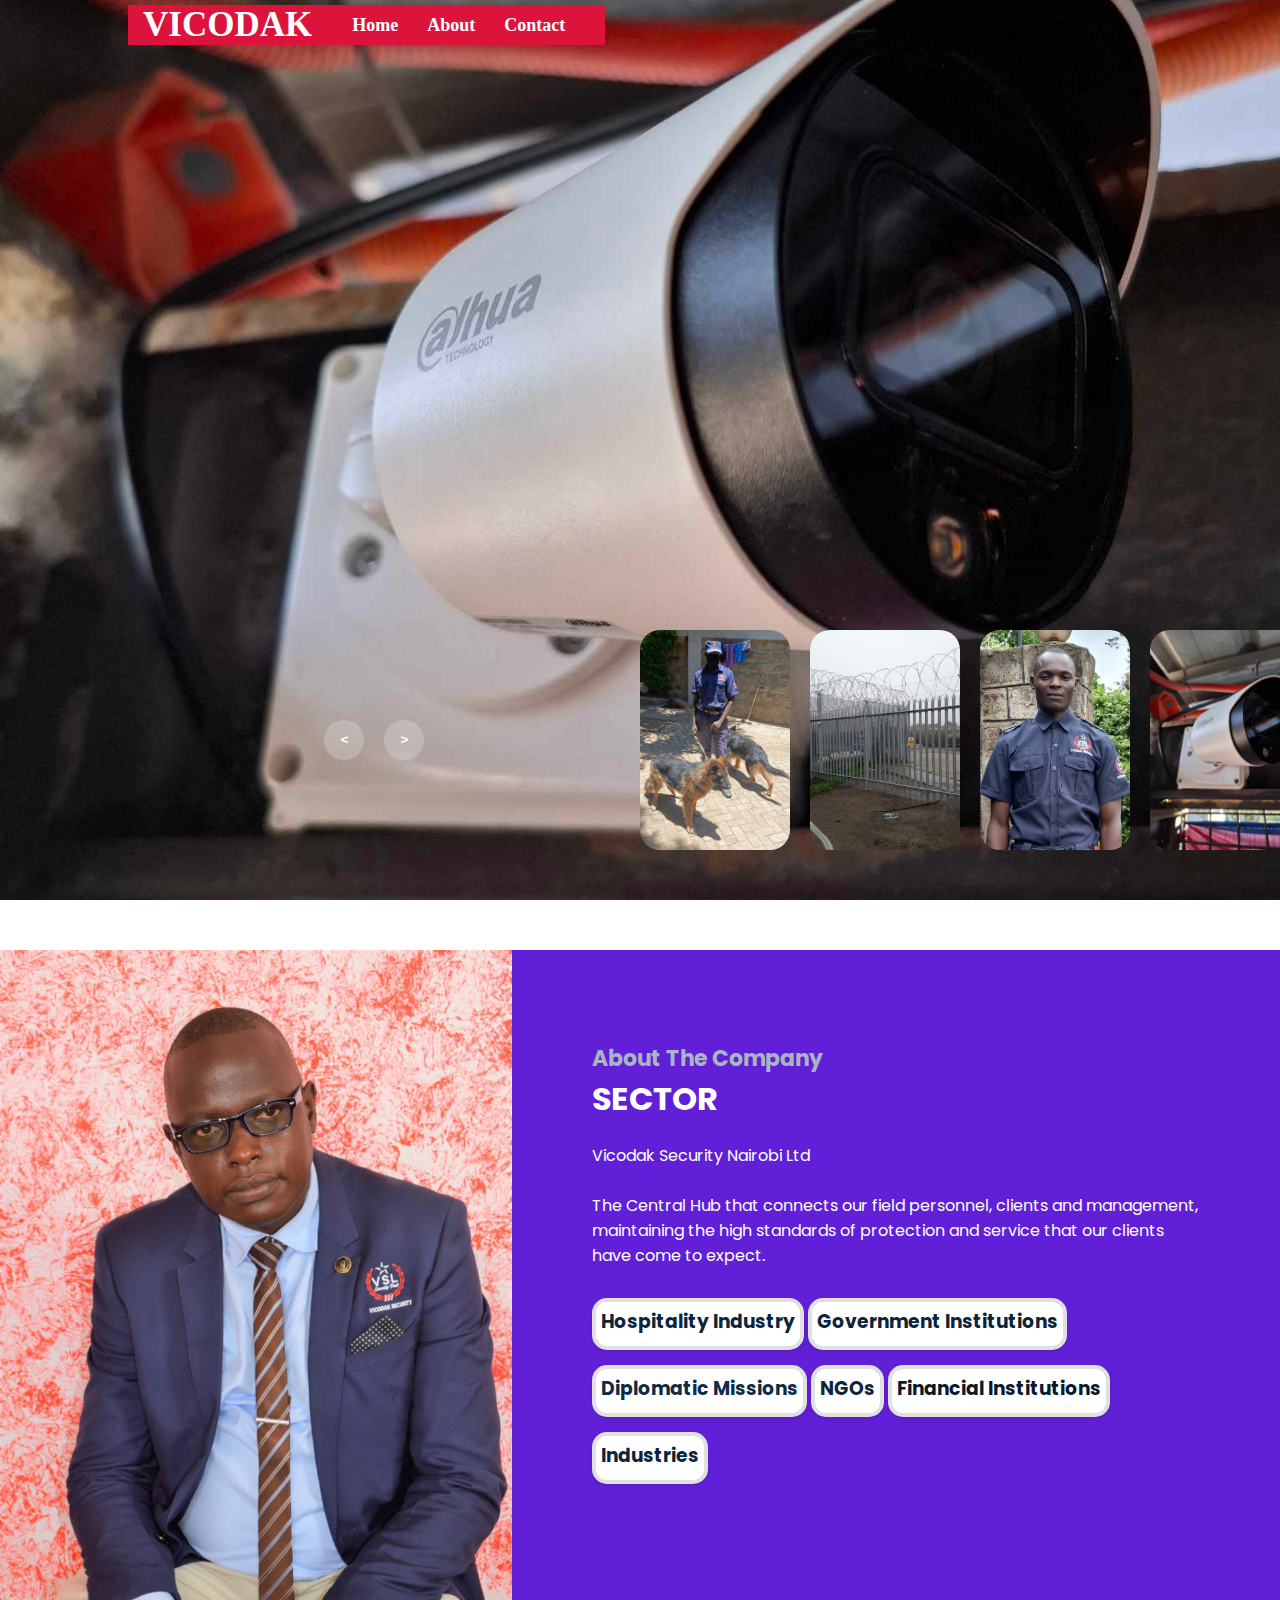
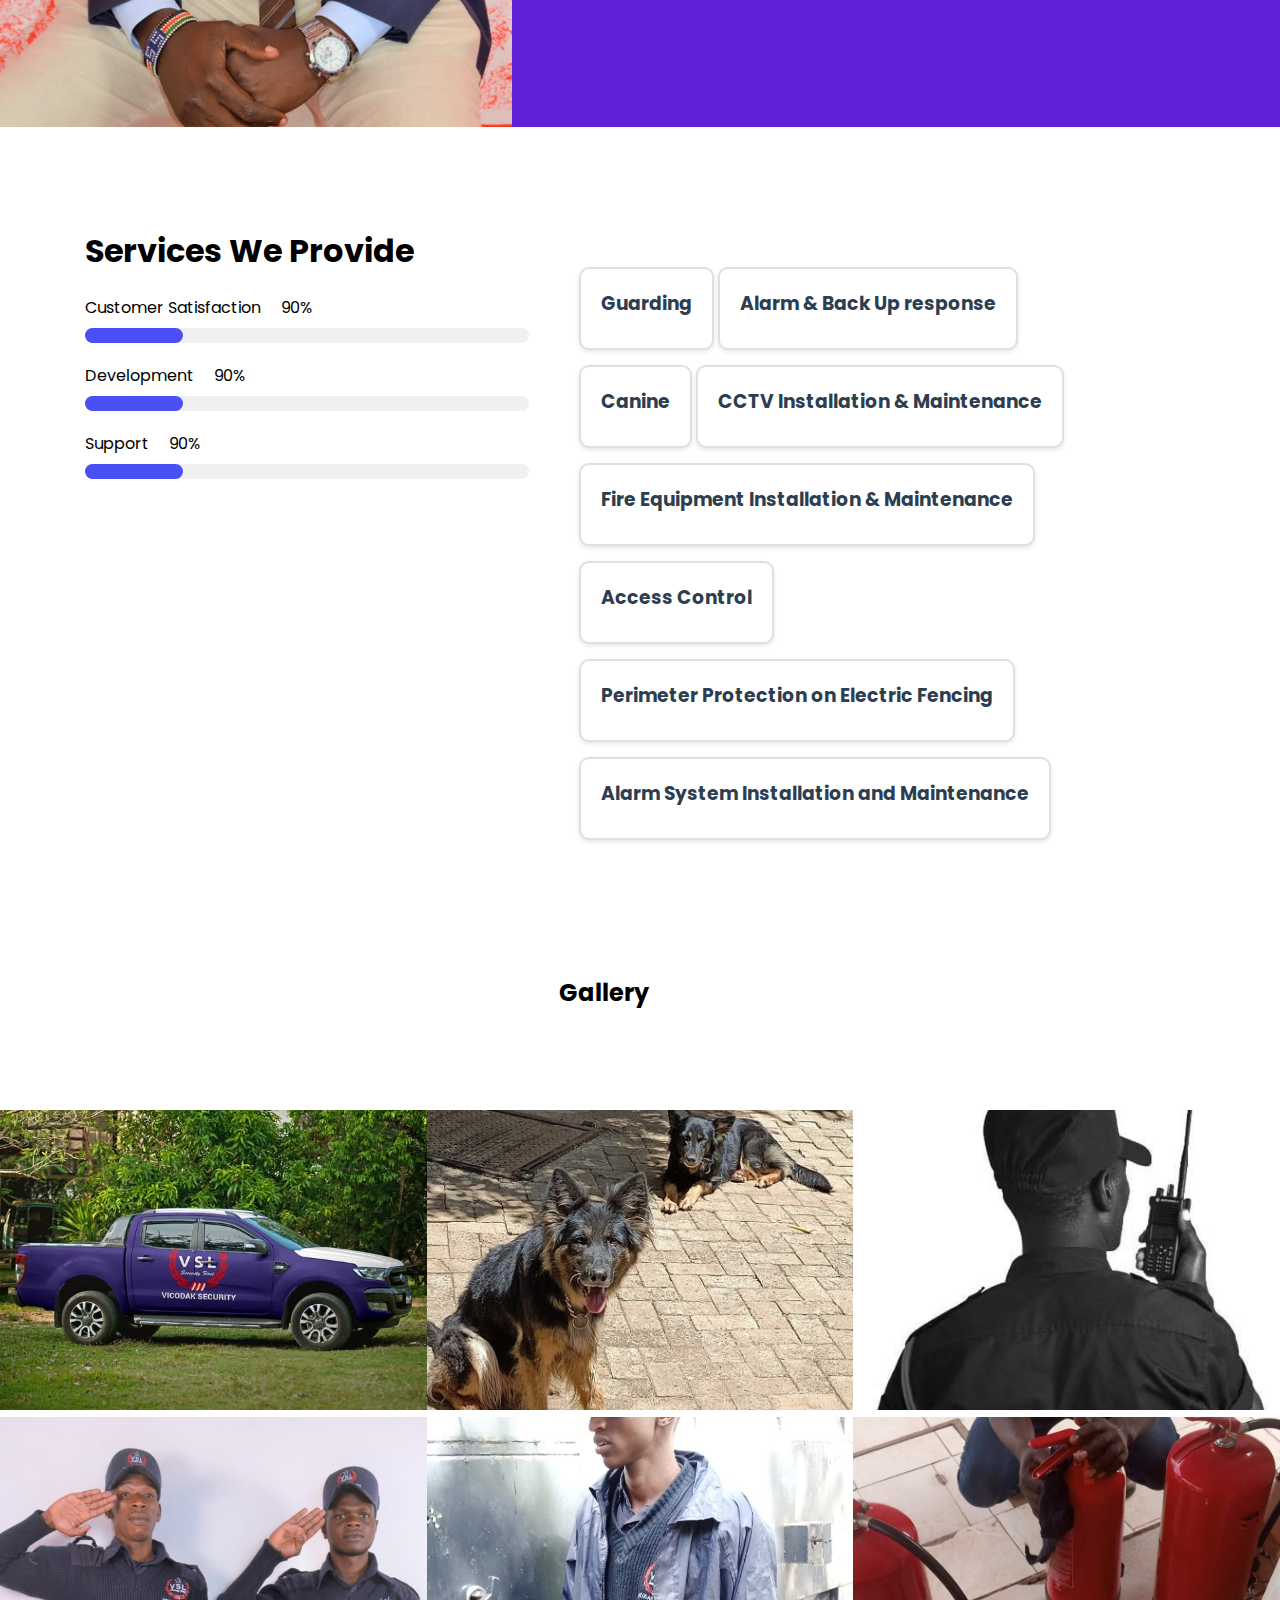
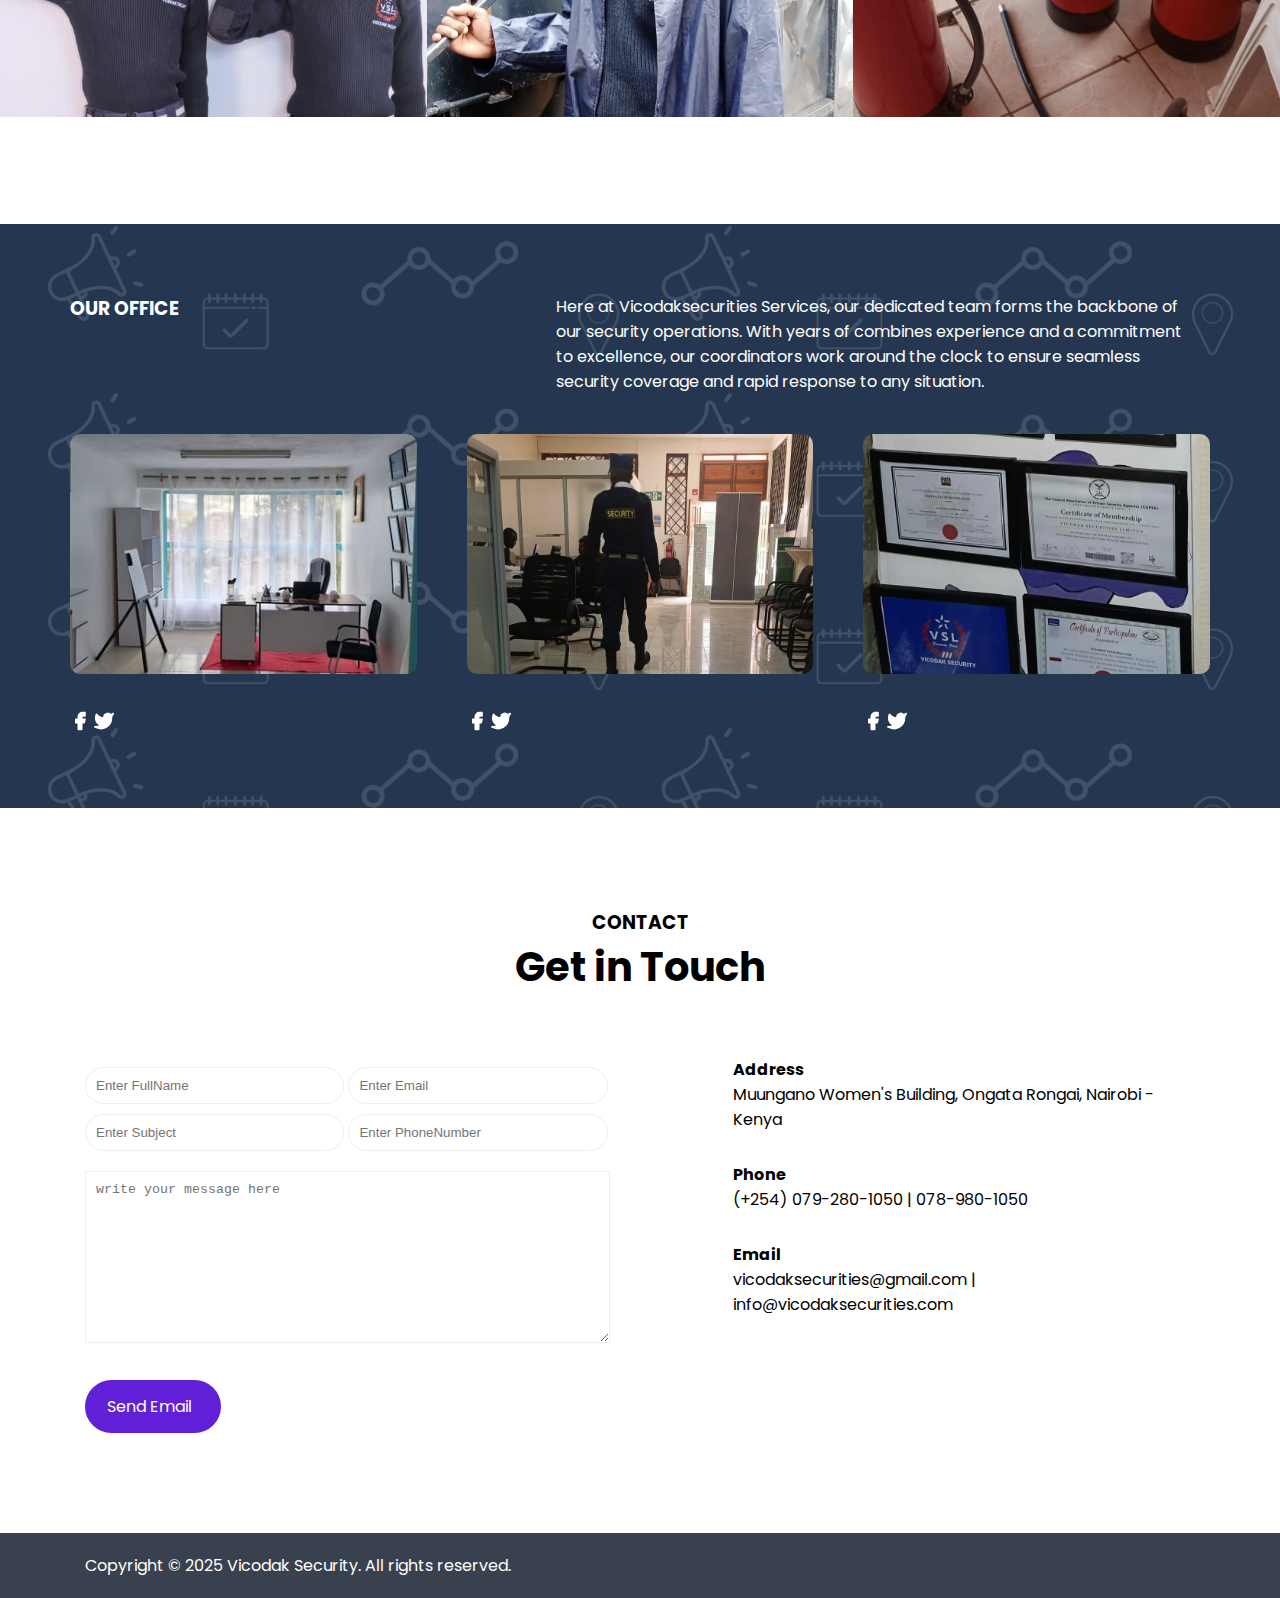
<file: index.html>
<!DOCTYPE html>
<html lang="en">
  <head>
      <head>
      <meta charset="UTF-8" />
      <meta name="viewport" content="width=device-width, initial-scale=1.0" />
      <title>Vicodak Security Agency</title>
      <link rel="stylesheet" href="https://cdn.jsdelivr.net/npm/swiper@10/swiper-bundle.min.css" />
      <link rel="stylesheet" href="./css/styles.css" />
      
  </head>
  <body>
     <header> <!--Main Navbar Area Section -->
      <nav class="navbar">
        <div class="navdiv">
          <div class="logo"><a href="#">VICODAK</a> </div>
          <ul>
            <li><a href="#">Home</a></li>
            <li><a href="about.html">About</a></li>
            <li><a href="contact.html">Contact</a></li>
          </ul>
        </div>
      </nav>
     </header>
    <!-- carousel -->
    <div class="carousel">
        <!-- list item -->
        <div class="list">
            <div class="item">
                <img src="images/cctv.jpg">
                <div class="content">
                    
                    <div class="title">VICODAK SECURITIES</div>
                    <div class="topic">CCTV</div>
                    <div class="des">
                      High-Definition Cameras : Crystal-clear footage, day and night : Remote Monitoring: Access live feeds from your smartphone, anytime, anywhere
                    </div>
                    
                </div>
            </div>
            <div class="item">
                <img src="images/gallery-6.jpg">
                <div class="content">
                    
                    <div class="title">VICODAK SECURITES</div>
                    <div class="topic">CANINE</div>
                    <div class="des">
                      Trained. Loyal. Alert. Our elite security dogs provide unmatched protection for businesses, homes, and events. With expert handlers and highly trained canines, we ensure safety with precision and reliability.
                    </div>
                    
                </div>
            </div>
            <div class="item">
                <img src="images/fencing 2.1.jpg">
                <div class="content">
                    
                    <div class="title">VICODAK SECURITIES</div>
                    <div class="topic">ALARM & RESPONSE</div>
                    <div class="des">
                      Your safety is our top priority. Whether you need security for your home, business, or special event, our professional team offers tailored security solutions to meet your needs.
                    </div>
                    
                </div>
            </div>
            <div class="item">
                <img src="images/watch-2.1.jpg">
                <div class="content">
                    
                    <div class="title">VICODAK SECURITIES</div>
                    <div class="topic">GUARDING</div>
                    <div class="des">
                      In a world where security is more critical than ever, Vicodak Security is your trusted partner in safeguarding your home, business, or assets.
                    </div>
                    
                </div>
            </div>
        </div>
        <!-- list thumnail -->
        <div class="thumbnail">
            <div class="item">
                <img src="images/cctv.jpg">
                <div class="content">
                    
                </div>
            </div>
            <div class="item">
                <img src="images/canines.jpg">
                <div class="content">
                    
                </div>
            </div>
            <div class="item">
                <img src="images/fencing 2.1.jpg">
                <div class="content">
                    
                </div>
            </div>
            <div class="item">
                <img src="images/watch-2.1.jpg">
                <div class="content">
                    
                </div>
            </div>
        </div>
        <!-- next prev -->

        <div class="arrows">
            <button id="prev"><</button>
            <button id="next">></button>
        </div>
        <!-- time running -->
        <div class="time"></div>
    </div>

    <div class="about">
      <div class="about_img"><img src="./images/about.jpg" alt="" /></div>
      <div class="about_content">
        <h4 class="title_secondary">About The Company</h4>
        <h2 class="title_primary">SECTOR</h2>
        <p class="about_p">
          Vicodak Security Nairobi Ltd  <br />
          <br />
          The Central Hub that connects our field personnel, clients and management, maintaining
          the high standards of protection and service that our clients have come to expect.
        </p>
        <ul style="list-style: none; padding: 0;"></ul>
                  <li style="background-color: #ffffff; 
                             border: 4px solid #e0e0e0; 
                             border-radius: 15px; 
                             padding: 5px; 
                             margin-bottom: 15px;
                             box-shadow: 0 2px 4px rgba(0,0,0,0.1);
                             transition: transform 0.2s;">
                      <h3 style="color: #0b253f; margin: 0 0 5px 0;">Hospitality Industry</h3>
                  </li>

                  <li style="background-color: #ffffff; 
                             border: 4px solid #e0e0e0; 
                             border-radius: 15px; 
                             padding: 5px; 
                             margin-bottom: 15px;
                             box-shadow: 0 2px 4px rgba(0,0,0,0.1);
                             transition: transform 0.2s;">
                      <h3 style="color: #0c233a; margin: 0 0 5px 0;">Government Institutions</h3>
                  </li>

                  <li style="background-color: #ffffff; 
                             border: 4px solid #e0e0e0; 
                             border-radius: 15px; 
                             padding: 5px; 
                             margin-bottom: 15px;
                             box-shadow: 0 2px 4px rgba(0,0,0,0.1);
                             transition: transform 0.2s;">
                      <h3 style="color: #0d2a46; margin: 0 0 5px 0;">Diplomatic Missions</h3>
                  </li>

                  <li style="background-color: #ffffff; 
                             border: 4px solid #e0e0e0; 
                             border-radius: 15px; 
                             padding: 5px; 
                             margin-bottom: 15px;
                             box-shadow: 0 2px 4px rgba(0,0,0,0.1);
                             transition: transform 0.2s;">
                      <h3 style="color: #0e243b; margin: 0 0 5px 0;">NGOs</h3>
                  </li>

                  <li style="background-color: #ffffff; 
                             border: 4px solid #e0e0e0; 
                             border-radius: 15px; 
                             padding: 5px; 
                             margin-bottom: 15px;
                             box-shadow: 0 2px 4px rgba(0,0,0,0.1);
                             transition: transform 0.2s;">
                      <h3 style="color: #08192b; margin: 0 0 5px 0;">Financial Institutions</h3>
                  </li>

                  <li style="background-color: #ffffff; 
                             border: 4px solid #e0e0e0; 
                             border-radius: 15px; 
                             padding: 5px; 
                             margin-bottom: 15px;
                             box-shadow: 0 2px 4px rgba(0,0,0,0.1);
                             transition: transform 0.2s;">
                      <h3 style="color: #0b233b; margin: 0 0 5px 0;">Industries</h3>
                  </li>
        </ul>          
      </div>
    </div>
    <section class="section">
      <div class="container services_container">
        <div class="services_top">
          <div class="services_bars">
            <h2 class="title_primary">Services We Provide</h2>
            <div class="services_bars_container">
              <div class="service_bar_wrapper">
                <p>Customer Satisfaction &nbsp; &nbsp; 90%</p>
                <div class="progress-bar">
                  <div class="progress"></div>
                </div>
              </div>
              <div class="service_bar_wrapper">
                <p>Development &nbsp; &nbsp; 90%</p>
                <div class="progress-bar">
                  <div class="progress"></div>
                </div>
              </div>
              <div class="service_bar_wrapper">
                <p>Support &nbsp; &nbsp; 90%</p>
                <div class="progress-bar">
                  <div class="progress"></div>
                </div>
              </div>
            </div>
          </div>
          <div class="services_text">
            <div style="max-width: 800px; margin: 20px auto; padding: 20px;">
              
              <ul style="list-style: none; padding: 0;">
                  <li style="background-color: #ffffff; 
                             border: 2px solid #e0e0e0; 
                             border-radius: 10px; 
                             padding: 20px; 
                             margin-bottom: 15px;
                             box-shadow: 0 2px 4px rgba(0,0,0,0.1);
                             transition: transform 0.2s;">
                      <h3 style="color: #2c3e50; margin: 0 0 10px 0;">Guarding</h3>
                  </li>

                  <li style="background-color: #ffffff; 
                             border: 2px solid #e0e0e0; 
                             border-radius: 10px; 
                             padding: 20px; 
                             margin-bottom: 15px;
                             box-shadow: 0 2px 4px rgba(0,0,0,0.1);
                             transition: transform 0.2s;">
                      <h3 style="color: #2c3e50; margin: 0 0 10px 0;">Alarm & Back Up response</h3>
                  </li>

                  <li style="background-color: #ffffff; 
                             border: 2px solid #e0e0e0; 
                             border-radius: 10px; 
                             padding: 20px; 
                             margin-bottom: 15px;
                             box-shadow: 0 2px 4px rgba(0,0,0,0.1);
                             transition: transform 0.2s;">
                      <h3 style="color: #2c3e50; margin: 0 0 10px 0;">Canine</h3>
                  </li>

                  <li style="background-color: #ffffff; 
                             border: 2px solid #e0e0e0; 
                             border-radius: 10px; 
                             padding: 20px; 
                             margin-bottom: 15px;
                             box-shadow: 0 2px 4px rgba(0,0,0,0.1);
                             transition: transform 0.2s;">
                      <h3 style="color: #2c3e50; margin: 0 0 10px 0;">CCTV Installation & Maintenance</h3>
                  </li>

                  <li style="background-color: #ffffff; 
                             border: 2px solid #e0e0e0; 
                             border-radius: 10px; 
                             padding: 20px; 
                             margin-bottom: 15px;
                             box-shadow: 0 2px 4px rgba(0,0,0,0.1);
                             transition: transform 0.2s;">
                      <h3 style="color: #2c3e50; margin: 0 0 10px 0;">Fire Equipment Installation & Maintenance</h3>
                  </li>

                  <li style="background-color: #ffffff; 
                             border: 2px solid #e0e0e0; 
                             border-radius: 10px; 
                             padding: 20px; 
                             margin-bottom: 15px;
                             box-shadow: 0 2px 4px rgba(0,0,0,0.1);
                             transition: transform 0.2s;">
                      <h3 style="color: #2c3e50; margin: 0 0 10px 0;">Access Control</h3>
                  </li>

                  <li style="background-color: #ffffff; 
                             border: 2px solid #e0e0e0; 
                             border-radius: 10px; 
                             padding: 20px; 
                             margin-bottom: 15px;
                             box-shadow: 0 2px 4px rgba(0,0,0,0.1);
                             transition: transform 0.2s;">
                      <h3 style="color: #2c3e50; margin: 0 0 10px 0;">Perimeter Protection on Electric Fencing</h3>
                  </li>

                  <li style="background-color: #ffffff; 
                             border: 2px solid #e0e0e0; 
                             border-radius: 10px; 
                             padding: 20px; 
                             margin-bottom: 15px;
                             box-shadow: 0 2px 4px rgba(0,0,0,0.1);
                             transition: transform 0.2s;">
                      <h3 style="color: #2c3e50; margin: 0 0 10px 0;">Alarm System Installation and Maintenance</h3>
                  </li>
          
                  
              </ul>
          
        </div>
        <div class="services_row">
          <div class="service_column">
            
           
          </div>
          <div class="service_column">
            

            
          </div>
        <h2>Gallery</h2>
            

            
            

            
          </div>
        </div>
      </div>
    </section>
    <section class="section">
      <div class="gallery_container">
        <div class="gallery_item">
          <div class="gallery_text">
            <!--<h3 class="gallery_title">Digital Illustration</h3>
            <p class="gallery_p">ILLUSTRATION</p> -->
          </div>
          <img src="./images/car.jpg" alt="" class="gallery_img" />
        </div>
        <div class="gallery_item">
          <div class="gallery_text">
           <!-- <h3 class="gallery_title">Digital Illustration</h3>
            <p class="gallery_p">ILLUSTRATION</p> -->
          </div>
          <img src="./images/doggo.jpg" alt="" class="gallery_img" />
        </div>
        <div class="gallery_item">
          <div class="gallery_text">
            <!--<h3 class="gallery_title">Digital Illustration</h3>
            <p class="gallery_p">ILLUSTRATION</p> -->
          </div>
          <img src="./images/officer.jpg" alt="" class="gallery_img" />
        </div>
        <div class="gallery_item">
          <div class="gallery_text">
            <!--<h3 class="gallery_title">Digital Illustration</h3>
            <p class="gallery_p">ILLUSTRATION</p>-->
          </div>
          <img src="./images/img2.jpg" alt="" class="gallery_img" />
        </div>
        <div class="gallery_item">
          <div class="gallery_text">
            <!--<h3 class="gallery_title">Digital Illustration</h3>
            <p class="gallery_p">ILLUSTRATION</p>-->
          </div>
          <img src="./images/gallery-5.jpg" alt="" class="gallery_img" />
        </div>
        <div class="gallery_item">
          <div class="gallery_text">
            <!--<h3 class="gallery_title">Digital Illustration</h3>
            <p class="gallery_p">ILLUSTRATION</p>-->
          </div>
          <img src="./images/extinguishers 3.jpg" alt="" class="gallery_img" />
        </div>
      </div>
    </section>
    
    <section class="section team">
      <div class="container team_container">
        <div class="team_header">
          <div class="team_header_title">
            <h3>OUR OFFICE</h3>
            <!--<h2>Meet the Team</h2>-->
          </div>
          <div class="team_header_text">
            Here at Vicodaksecurities Services, our dedicated team forms the backbone of our security operations. 
            With years of combines experience and a commitment to excellence, our coordinators work around the clock to ensure seamless security coverage and rapid
            response to any situation.
          </div>
        </div>
        <div class="team_row">
          <div class="team_member">
            <img src="./images/ouroffices.jpg" alt="" class="team_member_img" />
            <div class="team_user">
              <h3 class="team_user_name"></h3>
              <p class="team_user_designation"></p>
            </div>
            <div class="team_user_links">
              <svg
                class="h-6"
                xmlns="http://www.w3.org/2000/svg"
                width="24"
                height="24"
                viewBox="0 0 24 24"
                fill="#fff"
                stroke="#fff"
                stroke-width="2"
                stroke-linecap="round"
                stroke-linejoin="round">
                <path
                  d="M18 2h-3a5 5 0 0 0-5 5v3H7v4h3v8h4v-8h3l1-4h-4V7a1 1 0 0 1 1-1h3z"></path>
              </svg>
              <svg
                class="h-6"
                xmlns="http://www.w3.org/2000/svg"
                width="24"
                height="24"
                viewBox="0 0 24 24"
                fill="#fff"
                stroke="#fff"
                stroke-width="2"
                stroke-linecap="round"
                stroke-linejoin="round">
                <path
                  d="M23 3a10.9 10.9 0 0 1-3.14 1.53 4.48 4.48 0 0 0-7.86 3v1A10.66 10.66 0 0 1 3 4s-4 9 5 13a11.64 11.64 0 0 1-7 2c9 5 20 0 20-11.5a4.5 4.5 0 0 0-.08-.83A7.72 7.72 0 0 0 23 3z"></path>
              </svg>
            </div>
          </div>
          <div class="team_member">
            <img src="./images/ouroffices2.1.jpg" alt="" class="team_member_img" />
            <div class="team_user">
              <h3 class="team_user_name"></h3>
              <p class="team_user_designation"></p>
            </div>
            <div class="team_user_links">
              <svg
                class="h-6"
                xmlns="http://www.w3.org/2000/svg"
                width="24"
                height="24"
                viewBox="0 0 24 24"
                fill="#fff"
                stroke="#fff"
                stroke-width="2"
                stroke-linecap="round"
                stroke-linejoin="round">
                <path
                  d="M18 2h-3a5 5 0 0 0-5 5v3H7v4h3v8h4v-8h3l1-4h-4V7a1 1 0 0 1 1-1h3z"></path>
              </svg>
              <svg
                class="h-6"
                xmlns="http://www.w3.org/2000/svg"
                width="24"
                height="24"
                viewBox="0 0 24 24"
                fill="#fff"
                stroke="#fff"
                stroke-width="2"
                stroke-linecap="round"
                stroke-linejoin="round">
                <path
                  d="M23 3a10.9 10.9 0 0 1-3.14 1.53 4.48 4.48 0 0 0-7.86 3v1A10.66 10.66 0 0 1 3 4s-4 9 5 13a11.64 11.64 0 0 1-7 2c9 5 20 0 20-11.5a4.5 4.5 0 0 0-.08-.83A7.72 7.72 0 0 0 23 3z"></path>
              </svg>
            </div>
          </div>
          <div class="team_member">
            <img src="./images/certificates.jpg" alt="" class="team_member_img" />
            <div class="team_user">
              <h3 class="team_user_name"></h3>
              <p class="team_user_designation"></p>
            </div>
            <div class="team_user_links">
              <svg
                class="h-6"
                xmlns="http://www.w3.org/2000/svg"
                width="24"
                height="24"
                viewBox="0 0 24 24"
                fill="#fff"
                stroke="#fff"
                stroke-width="2"
                stroke-linecap="round"
                stroke-linejoin="round">
                <path
                  d="M18 2h-3a5 5 0 0 0-5 5v3H7v4h3v8h4v-8h3l1-4h-4V7a1 1 0 0 1 1-1h3z"></path>
              </svg>
              <svg
                class="h-6"
                xmlns="http://www.w3.org/2000/svg"
                width="24"
                height="24"
                viewBox="0 0 24 24"
                fill="#fff"
                stroke="#fff"
                stroke-width="2"
                stroke-linecap="round"
                stroke-linejoin="round">
                <path
                  d="M23 3a10.9 10.9 0 0 1-3.14 1.53 4.48 4.48 0 0 0-7.86 3v1A10.66 10.66 0 0 1 3 4s-4 9 5 13a11.64 11.64 0 0 1-7 2c9 5 20 0 20-11.5a4.5 4.5 0 0 0-.08-.83A7.72 7.72 0 0 0 23 3z"></path>
              </svg>
            </div>
          </div>
        </div>
      </div>
    </section>
    <section class="section">
      <div class="container">
        <div class="section_header">
          <h3 class="section_title_secondary">CONTACT</h3>
          <h2 class="section_title_primary">Get in Touch</h2>
        </div>
        <div class="contact_container">
          <div class="contact_form">
            <form action="#" class="contact">
              <div class="contact_top">
                <input
                  type="text"
                  class="contact_input"
                  placeholder="Enter FullName" />
                <input
                  type="email"
                  class="contact_input"
                  placeholder="Enter Email" />
                <input
                  type="text"
                  class="contact_input"
                  placeholder="Enter Subject" />
                <input
                  type="nubmer"
                  class="contact_input"
                  placeholder="Enter PhoneNumber" />
              </div>
              <div class="contact_bottom">
                <textarea
                  class="contact_message"
                  name="message"
                  id="message"
                  cols="30"
                  rows="10"
                  placeholder="write your message here"></textarea>
                <a href="#" class="contact_btn">Send Email</a>
              </div>
            </form>
          </div>
          <div class="contact_details">
            <div class="contact_details_section">
              <h4 class="contact_details_title">Address</h4>
              <p>Muungano Women's Building, Ongata Rongai, Nairobi - Kenya</p>
            </div>
            <div class="contact_details_section">
              <h4 class="contact_details_title">Phone</h4>
              <p>(+254) 079-280-1050 | 078-980-1050</p>
            </div>
            <div class="contact_details_section">
              <h4 class="contact_details_title">Email</h4>
              <p>vicodaksecurities@gmail.com | info@vicodaksecurities.com</p>
            </div>
          </div>
        </div>
      </div>
    </section>
    <footer class="footer">
      <div class="container">
        <p>Copyright © 2025 Vicodak Security. All rights reserved.</p>
      </div>
    </footer>

    <!-- Slider JS -->
    <script src="./js/main.js"></script>
    <script src="https://cdn.jsdelivr.net/npm/swiper@10/swiper-bundle.min.js"></script>
    <script>
      function animateProgressBar(progressBar, duration) {
        let progress = 0;
        const increment = (1 / duration) * 100;

        const interval = setInterval(() => {
          progress += increment;
          progressBar.style.width = `${progress}%`;

          if (progress >= 90) {
            clearInterval(interval);
          }
        }, 10);
      }

      const progressBar = document.querySelectorAll(".progress");
      progressBar.forEach((bar) => {
        animateProgressBar(bar, 300);
      });
      var swiper = new Swiper(".mySwiper", {
        autoplay: {
          delay: 2500,
          disableOnInteraction: false,
        },
      });
    </script>
  </body>
</html>
</file>
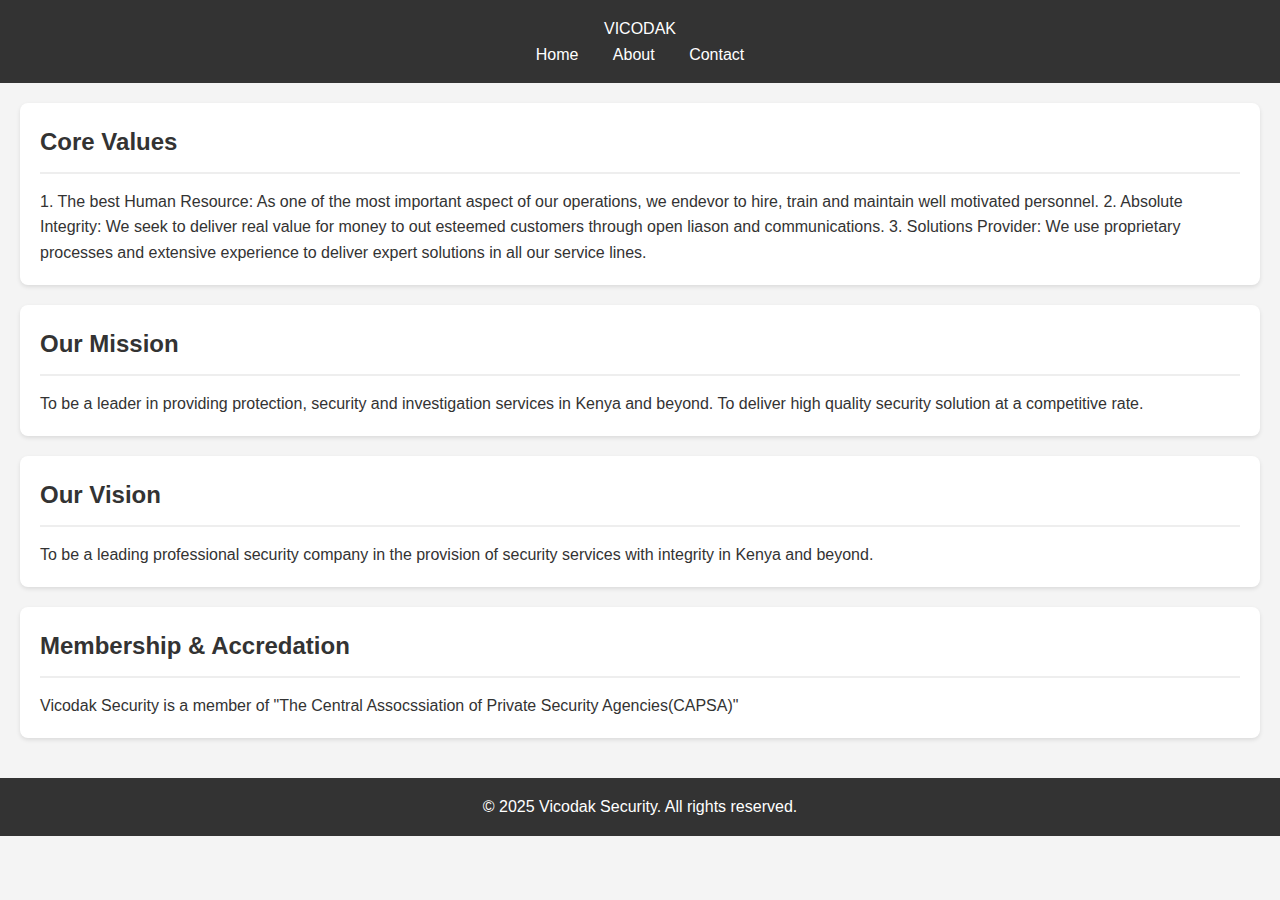
<file: about.html>
<!DOCTYPE html>
<html lang="en">
  <head>
      <head>
      <meta charset="UTF-8" />
      <meta name="viewport" content="width=device-width, initial-scale=1.0" />
      <title>Vicodak Security Agency</title>
      <link rel="stylesheet" href="https://cdn.jsdelivr.net/npm/swiper@10/swiper-bundle.min.css" />
      <link rel="stylesheet" href="./css/about.css" />
      
  </head>
  <body>
     <header> <!--Main Navbar Area Section -->
      <nav class="navbar">
        <div class="navdiv">
          <div class="logo"><a href="#">VICODAK</a> </div>
          <ul>
            <li><a href="index.html">Home</a></li>
            <li><a href="about.html">About</a></li>
            <li><a href="contact.html">Contact</a></li>
          </ul>
        </div>
      </nav>
     </header>

     <main>
        <section class="our-story">
            <h2>Core Values</h2>
            
            <p>1. The best Human Resource: As one of the most important aspect of our operations, we endevor to hire, train and maintain well motivated personnel.
                2. Absolute Integrity: We seek to deliver real value for money to out esteemed customers through open liason and communications.
                3. Solutions Provider: We use proprietary processes and extensive experience to deliver expert solutions in all our service lines.</p>
        </section>

        <section class="our-mission">
            <h2>Our Mission</h2>
            <p>To be a leader in providing protection, security and investigation services in Kenya and beyond. To deliver high quality security solution at a competitive rate.</p>
        </section>

        <section class="our-vision">
            <h2>Our Vision</h2>
            <p>To be a leading professional security company in the provision of security services with integrity in Kenya and beyond.</p>
        </section>

        <section class="our-values">
            <h2>Membership & Accredation</h2>
            <p>Vicodak Security is a member of "The Central Assocssiation of Private Security Agencies(CAPSA)"</p>
        </section>
    </main>

    <footer>
        <p>&copy; 2025 Vicodak Security. All rights reserved.</p>
    </footer>
</body>
</html>
</file>
<file: css/styles.css>
@import url("https://fonts.googleapis.com/css2?family=Poppins:wght@300;400;500;600;700;800;900&display=swap");
@import url('https://fonts.googleapis.com/css2?family=Poppins:ital,wght@0,100;0,200;0,300;0,400;0,500;0,600;0,700;0,800;0,900;1,100;1,200;1,300;1,400;1,500;1,600;1,700;1,800;1,900&display=swap');
@media (max-width: 768px) {
  .navbar {
      padding: 0 1rem;
  }
  
  .navdiv {
      font-size: 1.5rem;
  }
}
:root {
  --color-primary: #6120d7;
  --color-secondary: #39414e;
  --color-tertiary: #aab5c3;

  --color-white: #ffffff;
  --color-dark: #292929;
}
* {
  padding: 0px;
  margin: 0px;
  box-sizing: border-box;
}
html {
  font-size: 10px;
}
body {
  font-size: 1.6rem;
  font-family: "Poppins", sans-serif;
}
a {
  text-decoration: none;
}

.container {
  max-width: 114rem;
  margin: 0 auto;
  padding: 0rem 1.5rem;
}

.section {
  margin-top: 10rem;
}

.header {
  width: 100%;
  height: 80vh;
  background-image: url(../images/hero.jpg);
  background-size: cover;
  background-repeat: no-repeat;
}

.nav {
  width: 100%;
  height: 9rem;
  display: flex;
  align-items: center;
}
.nav_logo_box {
  height: 100%;
  background-color: var(--color-secondary);
  display: flex;
  align-items: center;
  margin-right: 2rem;
}
.nav_logo {
  color: var(--color-white);
  padding: 2.4rem;
  font-weight: 900;
}
.nav_list {
  list-style: none;
  display: flex;
}
.nav_item {
  margin: 0rem 0.6rem;
}
.nav_link {
  font-size: 1.8rem;
  color: var(--color-secondary);
  padding: 0.5rem 0.7rem;
}

.header_content {
  width: 100%;
  height: calc(100vh - 9rem);
  display: flex;
  align-items: center;
}
.header_container {
  width: 60%;
}
.header_main_title {
  font-size: 4.8rem;
  color: var(--color-white);
  margin-bottom: 2.2rem;
  
}
.header_p {
  margin-bottom: 3.2rem;
  color:var(--color-white);
}
.header_btn {
  padding: 1.2rem 2.5rem;
  background-color: var(--color-primary);
  color: var(--color-white);
  border-radius: 10rem;
  font-weight: 600;
}

.about {
  margin-top: 5rem;
  width: 100%;
  display: flex;
  background-color: var(--color-primary);
}
.about_img {
  width: 40%;
}
.about_img > img {
  width: 100%;
  height: 100%;
}
.about_content {
  width: 60%;
  padding: 8rem;
  color: var(--color-white);
}
.title_secondary {
  color: var(--color-tertiary);
  font-size: 2.2rem;
  margin-top: 1.2rem;
}
.title_primary {
  font-size: 3.2rem;
  margin-bottom: 2rem;
}
.about_p {
  margin-bottom: 3rem;
  font-weight: 400;
}
.about_btn {
  color: var(--color-white);
  font-weight: 600;
}

.service_bar_wrapper {
  margin-top: 2rem;
}
.service_bar_wrapper > p {
  margin-bottom: 0.8rem;
}

.progress-bar {
  width: 100%;
  height: 15px;
  background-color: #f0f0f0;
  border-radius: 10rem;
}

.progress {
  height: 100%;
  background-color: #4951f5;
  width: 0;
  transition: width 0.5s ease;
  border-radius: 10rem;
}

.services_top {
  width: 100%;
  display: flex;
}
.services_bars {
  width: 40%;
}
.services_text {
  width: 50%;
  margin-left: 3rem;
}
.w-6 {
  width: 5rem;
  height: 5rem;
}
.service_title {
  margin: 1rem 0rem;
}
.service_p {
  font-size: 1.4rem;
}
.services_row {
  width: 100%;
  display: grid;
  grid-template-columns: repeat(auto-fit, minmax(24rem, 1fr));
  grid-gap: 3rem;
  margin-top: 7rem;
}
.service_column {
  text-align: center;
}

.gallery_container {
  width: 100%;
  display: grid;
  grid-template-columns: repeat(auto-fit, minmax(34rem, 1fr));
}
.gallery_item {
  width: 100%;
  position: relative;
}
.gallery_text {
  position: absolute;
  top: 3rem;
  left: 3rem;
}
.gallery_item > img {
  width: 100%;
  height: 30rem;
  object-fit: cover;
}
.section_header {
  width: 100%;
  text-align: center;
  margin-bottom: 6rem;
}
.section_title_primary {
  font-size: 4rem;
}
.review {
  widows: 100%;
  background-color: #fcfcfc;
  padding: 1.5rem;
  display: flex;
  align-items: center;
  margin-bottom: 10rem;
}
.review_image {
  width: 40%;
  object-fit: cover;
}
.review_content {
  padding: 0rem 2.2rem;
}
.review_title {
  font-size: 3rem;
  margin-bottom: 2rem;
}
.review_p {
  margin-bottom: 1.5rem;
}
.review_user_name {
  font-size: 2rem;
}
.swiper {
  width: 100%;
  height: 100%;
}

.swiper-slide {
  width: 100%;
  font-size: 18px;
  background: #fff;
  display: flex;
}

.team {
  width: 100%;
  background-image: url(../images/bg-patern.png);
  background-size: cover;
  background-repeat: no-repeat;
}
.team_container {
  padding: 7rem 0rem;
}
.team_header {
  width: 100%;
  display: flex;
  margin-bottom: 4rem;
}
.team_header_title {
  width: 40%;
}
.team_header_title > h3 {
  color: var(--color-white);
  font-style: 2.4rem;
}
.team_header_title > h2 {
  color: var(--color-white);
  font-size: 3.6rem;
}

.team_header_text {
  width: 55%;
  margin-left: 3rem;
  color: var(--color-white);
}
.team_row {
  width: 100%;
  display: grid;
  grid-template-columns: repeat(auto-fit, minmax(32rem, 1fr));
  grid-gap: 5rem;
}
.team_member_img {
  width: 100%;
  height: 24rem;
  object-fit: cover;
  border-radius: 1rem;
}
.team_user {
  width: 100%;
  display: flex;
  align-items: center;
  color: var(--color-white);
  padding: 1.5rem 0rem;
}
.team_user_name {
  margin-right: 1.5rem;
}
.h-6 {
  width: 2rem;
  height: 2rem;
}
.blog_container {
  width: 100%;
  display: grid;
  grid-template-columns: repeat(auto-fit, minmax(32rem, 1fr));
  grid-gap: 3rem;
}
.blog {
  background-color: rgb(243, 243, 243);
  padding: 1.5rem;
}
.blog_img {
  width: 100%;
  height: 25rem;
  object-fit: cover;
}
.blog_category {
  font-size: 1.4rem;
  color: var(--color-primary);
  margin: 1rem 0rem;
}
.blog_text {
  margin: 1rem 0rem 2rem 0rem;
  font-size: 1.5rem;
}
.blog_footer {
  width: 100%;
  display: flex;
  justify-content: space-between;
  align-items: center;
}
.blog_btn {
  font-weight: 600;
  color: var(--color-dark);
}
.subscribe {
  width: 100%;
  background-image: url(../images/subscribe-bg.jpg);
  background-size: cover;
  background-repeat: no-repeat;
  background-position: bottom center;
}
.subscribe_container {
  padding: 7rem 0rem;
  width: 100%;
  display: flex;
  justify-content: space-between;
  align-items: center;
}
.subscribe_headings {
  color: var(--color-white);
}
.subscribe_form {
  background-color: var(--color-white);
  padding: 0.6rem 0rem 0.6rem 1rem;
  border-radius: 10rem;
}
.subscribe_form_input {
  outline: none;
  border: none;
  padding: 0.5rem;
}
.subscribe_btn {
  background-color: var(--color-primary);
  padding: 0.8rem 1.1rem;
  color: var(--color-white);
  border-top-right-radius: 10rem;
  border-bottom-right-radius: 10rem;
}

.contact_container {
  width: 100%;
  display: flex;
}
.contact_form {
  width: 60%;
}
.contact_top {
  width: 100%;
  margin-bottom: 2rem;
}
.contact_input {
  width: 40%;
  padding: 1rem;
  margin-top: 1rem;
  border-radius: 10rem;
  border: 1px solid #eee;
  outline: none;
}
.contact_bottom {
  width: 100%;
}
.contact_message {
  width: 81%;
  border: 1px solid #eee;
  padding: 1rem;
  margin-bottom: 3rem;
}
.contact_btn {
  width: 21%;
  display: block;
  padding: 1.4rem 2.2rem;
  background-color: var(--color-primary);
  color: var(--color-white);
  border-radius: 10rem;
}
.contact_details_section {
  margin-bottom: 3rem;
}
.footer {
  margin-top: 10rem;
  background-color: var(--color-secondary);
}
.container > p {
  padding: 2rem 0rem;
  color: var(--color-white);
}

/*Slider css*/


a{
    text-decoration: none;
}
header{
    width: 1140px;
    max-width: 80%;
    margin: auto;
    height: 50px;
    display: flex;
    align-items: center;
    position: relative;
    z-index: 100;
}
header a{
    color: #eee;
    margin-right: 40px;
}
/* carousel */
.carousel{
    height: 100vh;
    margin-top: -50px;
    width: 100vw;
    overflow: hidden;
    position: relative;
}
.carousel .list .item{
    width: 100%;
    height: 100%;
    position: absolute;
    inset: 0 0 0 0;
}
.carousel .list .item img{
    width: 100%;
    height: 100%;
    object-fit: cover;
}
.carousel .list .item .content{
    position: absolute;
    top: 20%;
    width: 1140px;
    max-width: 80%;
    left: 50%;
    transform: translateX(-50%);
    padding-right: 30%;
    box-sizing: border-box;
    color: #fff;
    text-shadow: 0 5px 10px #0004;
}
.carousel .list .item .author{
    font-weight: bold;
    letter-spacing: 10px;
}
.carousel .list .item .title,
.carousel .list .item .topic{
    font-size: 5em;
    font-weight: bold;
    line-height: 1.3em;
}
.carousel .list .item .topic{
    color: #f1683a;
}
.carousel .list .item .buttons{
    display: grid;
    grid-template-columns: repeat(2, 130px);
    grid-template-rows: 40px;
    gap: 5px;
    margin-top: 20px;
}
.carousel .list .item .buttons button{
    border: none;
    background-color: #eee;
    letter-spacing: 3px;
    font-family: Poppins;
    font-weight: 500;
}
.carousel .list .item .buttons button:nth-child(2){
    background-color: transparent;
    border: 1px solid #fff;
    color: #eee;
}
/* thumbail */
.thumbnail{
    position: absolute;
    bottom: 50px;
    left: 50%;
    width: max-content;
    z-index: 100;
    display: flex;
    gap: 20px;
}
.thumbnail .item{
    width: 150px;
    height: 220px;
    flex-shrink: 0;
    position: relative;
}
.thumbnail .item img{
    width: 100%;
    height: 100%;
    object-fit: cover;
    border-radius: 20px;
}
.thumbnail .item .content{
    color: #fff;
    position: absolute;
    bottom: 10px;
    left: 10px;
    right: 10px;
}
.thumbnail .item .content .title{
    font-weight: 500;
}
.thumbnail .item .content .description{
    font-weight: 300;
}
/* arrows */
.arrows{
    position: absolute;
    top: 80%;
    right: 52%;
    z-index: 100;
    width: 300px;
    max-width: 30%;
    display: flex;
    gap: 10px;
    align-items: center;
}
.arrows button{
    width: 40px;
    height: 40px;
    border-radius: 50%;
    background-color: #eee4;
    border: none;
    color: #fff;
    font-family: monospace;
    font-weight: bold;
    transition: .5s;
}
.arrows button:hover{
    background-color: #fff;
    color: #000;
}

/* animation */
.carousel .list .item:nth-child(1){
    z-index: 1;
}

/* animation text in first item */

.carousel .list .item:nth-child(1) .content .author,
.carousel .list .item:nth-child(1) .content .title,
.carousel .list .item:nth-child(1) .content .topic,
.carousel .list .item:nth-child(1) .content .des,
.carousel .list .item:nth-child(1) .content .buttons
{
    transform: translateY(50px);
    filter: blur(20px);
    opacity: 0;
    animation: showContent .5s 1s linear 1 forwards;
}
@keyframes showContent{
    to{
        transform: translateY(0px);
        filter: blur(0px);
        opacity: 1;
    }
}
.carousel .list .item:nth-child(1) .content .title{
    animation-delay: 1.2s!important;
}
.carousel .list .item:nth-child(1) .content .topic{
    animation-delay: 1.4s!important;
}
.carousel .list .item:nth-child(1) .content .des{
    animation-delay: 1.6s!important;
}
.carousel .list .item:nth-child(1) .content .buttons{
    animation-delay: 1.8s!important;
}
/* create animation when next click */
.carousel.next .list .item:nth-child(1) img{
    width: 150px;
    height: 220px;
    position: absolute;
    bottom: 50px;
    left: 50%;
    border-radius: 30px;
    animation: showImage .5s linear 1 forwards;
}
@keyframes showImage{
    to{
        bottom: 0;
        left: 0;
        width: 100%;
        height: 100%;
        border-radius: 0;
    }
}

.carousel.next .thumbnail .item:nth-last-child(1){
    overflow: hidden;
    animation: showThumbnail .5s linear 1 forwards;
}
.carousel.prev .list .item img{
    z-index: 100;
}
@keyframes showThumbnail{
    from{
        width: 0;
        opacity: 0;
    }
}
.carousel.next .thumbnail{
    animation: effectNext .5s linear 1 forwards;
}

@keyframes effectNext{
    from{
        transform: translateX(150px);
    }
}

/* running time */

.carousel .time{
    position: absolute;
    z-index: 1000;
    width: 0%;
    height: 3px;
    background-color: #f1683a;
    left: 0;
    top: 0;
}

.carousel.next .time,
.carousel.prev .time{
    animation: runningTime 3s linear 1 forwards;
}
@keyframes runningTime{
    from{ width: 100%}
    to{width: 0}
}


/* prev click */

.carousel.prev .list .item:nth-child(2){
    z-index: 2;
}

.carousel.prev .list .item:nth-child(2) img{
    animation: outFrame 0.5s linear 1 forwards;
    position: absolute;
    bottom: 0;
    left: 0;
}
@keyframes outFrame{
    to{
        width: 150px;
        height: 220px;
        bottom: 50px;
        left: 50%;
        border-radius: 20px;
    }
}

.carousel.prev .thumbnail .item:nth-child(1){
    overflow: hidden;
    opacity: 0;
    animation: showThumbnail .5s linear 1 forwards;
}
.carousel.next .arrows button,
.carousel.prev .arrows button{
    pointer-events: none;
}
.carousel.prev .list .item:nth-child(2) .content .author,
.carousel.prev .list .item:nth-child(2) .content .title,
.carousel.prev .list .item:nth-child(2) .content .topic,
.carousel.prev .list .item:nth-child(2) .content .des,
.carousel.prev .list .item:nth-child(2) .content .buttons
{
    animation: contentOut 1.5s linear 1 forwards!important;
}

@keyframes contentOut{
    to{
        transform: translateY(-150px);
        filter: blur(20px);
        opacity: 0;
    }
}
@media screen and (max-width: 678px) {
    .carousel .list .item .content{
        padding-right: 0;
    }
    .carousel .list .item .content .title{
        font-size: 30px;
    }
}

/* header*/

.navbar{
  background: crimson; font-family: calibri; padding-right: 15px;padding-left: 15px;
}
.navdiv{
  display: flex; align-items: center; justify-content: space-between;
}
.logo a{
  font-size: 35px; font-weight: 600; color: white;
}
li{
  list-style: none; display: inline-block;
}
li a{
  color: white; font-size: 18px; font-weight: bold; margin-right: 25px;
}
button{
  background-color: black; margin-left: 10px; border-radius: 10px; padding: 10px; width: 60px; justify content: absolute;
}
button a{
  color: white; font-weight: bold; font-size: 15px;
}
</file>
<file: css/about.css>
@import url("https://fonts.googleapis.com/css2?family=Poppins:wght@300;400;500;600;700;800;900&display=swap");
@import url('https://fonts.googleapis.com/css2?family=Poppins:ital,wght@0,100;0,200;0,300;0,400;0,500;0,600;0,700;0,800;0,900;1,100;1,200;1,300;1,400;1,500;1,600;1,700;1,800;1,900&display=swap');
@media (max-width: 768px) {
  .navbar {
      padding: 0 1rem;
  }
  
  .navdiv {
      font-size: 1.5rem;
  }
}
:root {
  --color-primary: #6120d7;
  --color-secondary: #39414e;
  --color-tertiary: #aab5c3;

  --color-white: #ffffff;
  --color-dark: #292929;
}
* {
  padding: 0px;
  margin: 0px;
  box-sizing: border-box;
}
html {
  font-size: 10px;
}
body {
  font-size: 1.6rem;
  font-family: "Poppins", sans-serif;
}
a {
  text-decoration: none;
}
body {
    font-family: sans-serif;
    margin: 0;
    padding: 0;
    background-color: #f4f4f4;
    color: #333;
    line-height: 1.6;
}

header {
    background-color: #333;
    color: #fff;
    padding: 1em 0;
    text-align: center;
}

header h1 {
    margin: 0;
}

nav ul {
    list-style: none;
    padding: 0;
    margin: 0;
}

nav ul li {
    display: inline;
    margin: 0 15px;
}

nav a {
    color: #fff;
    text-decoration: none;
}

nav a.active {
    font-weight: bold;
    border-bottom: 2px solid #fff;
    padding-bottom: 5px;
}

main {
    padding: 20px;
}

section {
    background-color: #fff;
    padding: 20px;
    margin-bottom: 20px;
    border-radius: 8px;
    box-shadow: 0 2px 4px rgba(0, 0, 0, 0.1);
}

section h2 {
    color: #333;
    border-bottom: 2px solid #eee;
    padding-bottom: 10px;
    margin-bottom: 15px;
}

section ul {
    list-style: none;
    padding: 0;
}

section ul li {
    margin-bottom: 8px;
}

section ul li strong {
    font-weight: bold;
}

footer {
    background-color: #333;
    color: #fff;
    text-align: center;
    padding: 1em 0;
    position: sticky;
    bottom: 0;
    width: 100%;
}
</file>
